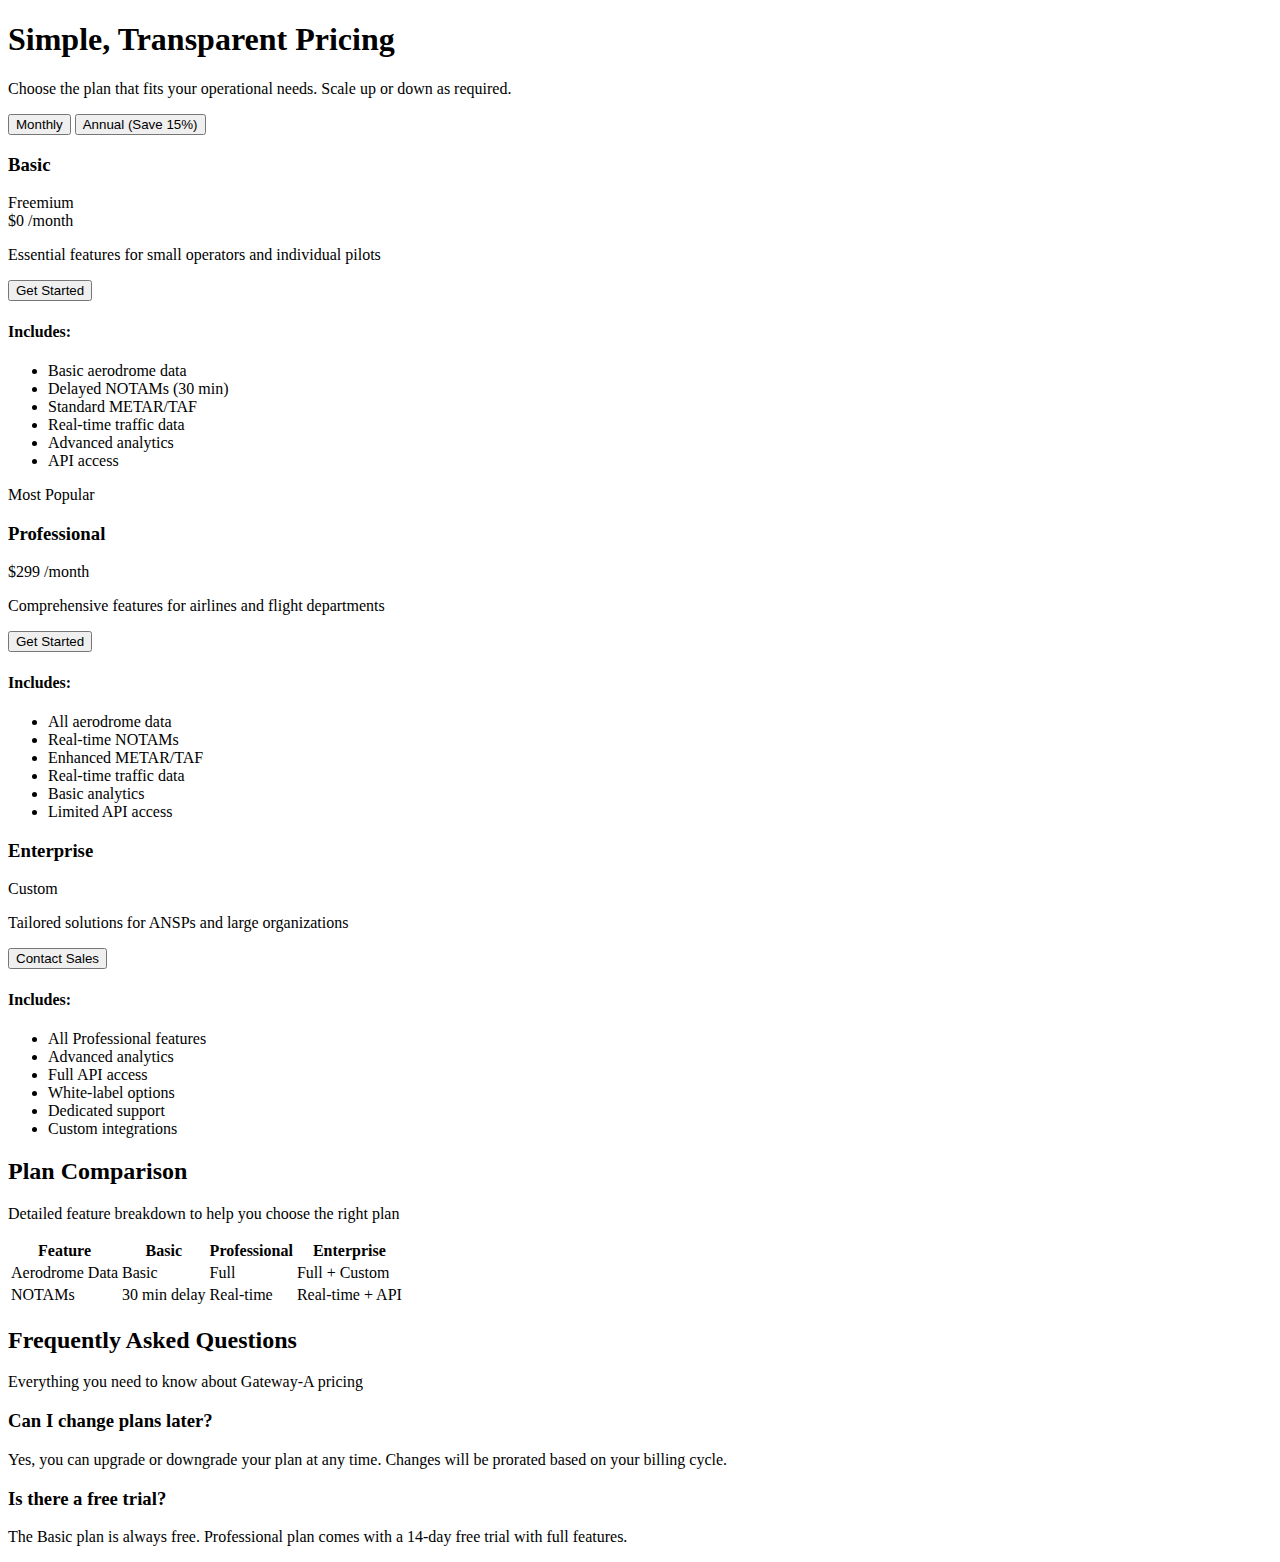
<file: pricing.html>
<!DOCTYPE html>
<html lang="en">
<head>
    <meta charset="UTF-8">
    <meta name="viewport" content="width=device-width, initial-scale=1.0">
    <title>Pricing | Gateway-A</title>
    <!-- Head content same as index.html -->
</head>
<body class="antialiased">
    <!-- Navigation same as index.html -->

    <!-- Pricing Hero -->
    <section class="gradient-bg text-white py-20">
        <div class="max-w-7xl mx-auto px-4 sm:px-6 lg:px-8 text-center">
            <h1 class="text-4xl md:text-5xl font-bold leading-tight mb-6">Simple, Transparent Pricing</h1>
            <p class="text-xl text-blue-100 max-w-3xl mx-auto">
                Choose the plan that fits your operational needs. Scale up or down as required.
            </p>
        </div>
    </section>

    <!-- Pricing Tabs -->
    <section class="py-12 bg-white">
        <div class="max-w-7xl mx-auto px-4 sm:px-6 lg:px-8">
            <div class="flex justify-center mb-12">
                <div class="inline-flex bg-gray-100 rounded-lg p-1">
                    <button class="px-6 py-2 rounded-md font-medium active-plan">Monthly</button>
                    <button class="px-6 py-2 rounded-md font-medium text-gray-600 hover:text-gray-900">Annual (Save 15%)</button>
                </div>
            </div>
            
            <!-- Pricing Cards (same as original but enhanced) -->
            <div class="grid grid-cols-1 md:grid-cols-3 gap-8 -mt-16">
                <!-- Basic Plan -->
                <div class="bg-white rounded-xl shadow-lg overflow-hidden transform hover:scale-105 transition duration-300">
                    <div class="px-6 py-8">
                        <div class="flex items-center mb-6">
                            <h3 class="text-xl font-semibold">Basic</h3>
                            <span class="ml-auto bg-blue-100 text-blue-800 text-xs px-2 py-1 rounded-full">Freemium</span>
                        </div>
                        <div class="mb-6">
                            <span class="text-4xl font-bold">$0</span>
                            <span class="text-gray-600">/month</span>
                        </div>
                        <p class="text-gray-600 mb-6">Essential features for small operators and individual pilots</p>
                        <button class="w-full border border-blue-600 text-blue-600 hover:bg-blue-50 py-3 rounded-md font-medium transition duration-300">
                            Get Started
                        </button>
                    </div>
                    <div class="border-t border-gray-200 px-6 py-6 bg-gray-50">
                        <h4 class="font-medium text-gray-900 mb-4">Includes:</h4>
                        <ul class="space-y-3">
                            <li class="flex items-start">
                                <i class="fas fa-check text-green-500 mt-1 mr-2"></i>
                                <span class="text-gray-700">Basic aerodrome data</span>
                            </li>
                            <li class="flex items-start">
                                <i class="fas fa-check text-green-500 mt-1 mr-2"></i>
                                <span class="text-gray-700">Delayed NOTAMs (30 min)</span>
                            </li>
                            <li class="flex items-start">
                                <i class="fas fa-check text-green-500 mt-1 mr-2"></i>
                                <span class="text-gray-700">Standard METAR/TAF</span>
                            </li>
                            <li class="flex items-start">
                                <i class="fas fa-times text-gray-300 mt-1 mr-2"></i>
                                <span class="text-gray-500">Real-time traffic data</span>
                            </li>
                            <li class="flex items-start">
                                <i class="fas fa-times text-gray-300 mt-1 mr-2"></i>
                                <span class="text-gray-500">Advanced analytics</span>
                            </li>
                            <li class="flex items-start">
                                <i class="fas fa-times text-gray-300 mt-1 mr-2"></i>
                                <span class="text-gray-500">API access</span>
                            </li>
                        </ul>
                    </div>
                </div>
                
                <!-- Professional Plan (Popular) -->
                <div class="bg-white rounded-xl shadow-2xl overflow-hidden border-2 border-blue-600 relative transform hover:scale-105 transition duration-300">
                    <div class="absolute top-0 right-0 bg-blue-600 text-white text-xs font-semibold px-3 py-1 rounded-bl-lg">
                        Most Popular
                    </div>
                    <div class="px-6 py-8">
                        <div class="flex items-center mb-6">
                            <h3 class="text-xl font-semibold">Professional</h3>
                        </div>
                        <div class="mb-6">
                            <span class="text-4xl font-bold">$299</span>
                            <span class="text-gray-600">/month</span>
                        </div>
                        <p class="text-gray-600 mb-6">Comprehensive features for airlines and flight departments</p>
                        <button class="w-full bg-blue-600 hover:bg-blue-700 text-white py-3 rounded-md font-medium transition duration-300">
                            Get Started
                        </button>
                    </div>
                    <div class="border-t border-gray-200 px-6 py-6 bg-gray-50">
                        <h4 class="font-medium text-gray-900 mb-4">Includes:</h4>
                        <ul class="space-y-3">
                            <li class="flex items-start">
                                <i class="fas fa-check text-green-500 mt-1 mr-2"></i>
                                <span class="text-gray-700">All aerodrome data</span>
                            </li>
                            <li class="flex items-start">
                                <i class="fas fa-check text-green-500 mt-1 mr-2"></i>
                                <span class="text-gray-700">Real-time NOTAMs</span>
                            </li>
                            <li class="flex items-start">
                                <i class="fas fa-check text-green-500 mt-1 mr-2"></i>
                                <span class="text-gray-700">Enhanced METAR/TAF</span>
                            </li>
                            <li class="flex items-start">
                                <i class="fas fa-check text-green-500 mt-1 mr-2"></i>
                                <span class="text-gray-700">Real-time traffic data</span>
                            </li>
                            <li class="flex items-start">
                                <i class="fas fa-check text-green-500 mt-1 mr-2"></i>
                                <span class="text-gray-700">Basic analytics</span>
                            </li>
                            <li class="flex items-start">
                                <i class="fas fa-check text-green-500 mt-1 mr-2"></i>
                                <span class="text-gray-700">Limited API access</span>
                            </li>
                        </ul>
                    </div>
                </div>
                
                <!-- Enterprise Plan -->
                <div class="bg-white rounded-xl shadow-lg overflow-hidden transform hover:scale-105 transition duration-300">
                    <div class="px-6 py-8">
                        <div class="flex items-center mb-6">
                            <h3 class="text-xl font-semibold">Enterprise</h3>
                        </div>
                        <div class="mb-6">
                            <span class="text-4xl font-bold">Custom</span>
                        </div>
                        <p class="text-gray-600 mb-6">Tailored solutions for ANSPs and large organizations</p>
                        <button class="w-full border border-blue-600 text-blue-600 hover:bg-blue-50 py-3 rounded-md font-medium transition duration-300">
                            Contact Sales
                        </button>
                    </div>
                    <div class="border-t border-gray-200 px-6 py-6 bg-gray-50">
                        <h4 class="font-medium text-gray-900 mb-4">Includes:</h4>
                        <ul class="space-y-3">
                            <li class="flex items-start">
                                <i class="fas fa-check text-green-500 mt-1 mr-2"></i>
                                <span class="text-gray-700">All Professional features</span>
                            </li>
                            <li class="flex items-start">
                                <i class="fas fa-check text-green-500 mt-1 mr-2"></i>
                                <span class="text-gray-700">Advanced analytics</span>
                            </li>
                            <li class="flex items-start">
                                <i class="fas fa-check text-green-500 mt-1 mr-2"></i>
                                <span class="text-gray-700">Full API access</span>
                            </li>
                            <li class="flex items-start">
                                <i class="fas fa-check text-green-500 mt-1 mr-2"></i>
                                <span class="text-gray-700">White-label options</span>
                            </li>
                            <li class="flex items-start">
                                <i class="fas fa-check text-green-500 mt-1 mr-2"></i>
                                <span class="text-gray-700">Dedicated support</span>
                            </li>
                            <li class="flex items-start">
                                <i class="fas fa-check text-green-500 mt-1 mr-2"></i>
                                <span class="text-gray-700">Custom integrations</span>
                            </li>
                        </ul>
                    </div>
                </div>
            </div>
        </div>
    </section>

    <!-- Comparison Table -->
    <section class="py-16 bg-gray-50">
        <div class="max-w-7xl mx-auto px-4 sm:px-6 lg:px-8">
            <div class="text-center mb-12">
                <h2 class="text-3xl font-bold text-gray-900 mb-4">Plan Comparison</h2>
                <p class="text-xl text-gray-600 max-w-3xl mx-auto">
                    Detailed feature breakdown to help you choose the right plan
                </p>
            </div>
            
            <div class="bg-white shadow-lg rounded-lg overflow-hidden">
                <table class="min-w-full divide-y divide-gray-200">
                    <thead class="bg-gray-50">
                        <tr>
                            <th scope="col" class="px-6 py-3 text-left text-xs font-medium text-gray-500 uppercase tracking-wider">Feature</th>
                            <th scope="col" class="px-6 py-3 text-left text-xs font-medium text-gray-500 uppercase tracking-wider">Basic</th>
                            <th scope="col" class="px-6 py-3 text-left text-xs font-medium text-gray-500 uppercase tracking-wider">Professional</th>
                            <th scope="col" class="px-6 py-3 text-left text-xs font-medium text-gray-500 uppercase tracking-wider">Enterprise</th>
                        </tr>
                    </thead>
                    <tbody class="bg-white divide-y divide-gray-200">
                        <tr>
                            <td class="px-6 py-4 whitespace-nowrap text-sm font-medium text-gray-900">Aerodrome Data</td>
                            <td class="px-6 py-4 whitespace-nowrap text-sm text-gray-500">Basic</td>
                            <td class="px-6 py-4 whitespace-nowrap text-sm text-gray-500">Full</td>
                            <td class="px-6 py-4 whitespace-nowrap text-sm text-gray-500">Full + Custom</td>
                        </tr>
                        <tr>
                            <td class="px-6 py-4 whitespace-nowrap text-sm font-medium text-gray-900">NOTAMs</td>
                            <td class="px-6 py-4 whitespace-nowrap text-sm text-gray-500">30 min delay</td>
                            <td class="px-6 py-4 whitespace-nowrap text-sm text-gray-500">Real-time</td>
                            <td class="px-6 py-4 whitespace-nowrap text-sm text-gray-500">Real-time + API</td>
                        </tr>
                        <!-- More rows -->
                    </tbody>
                </table>
            </div>
        </div>
    </section>

    <!-- FAQ Section -->
    <section class="py-16 bg-white">
        <div class="max-w-7xl mx-auto px-4 sm:px-6 lg:px-8">
            <div class="text-center mb-12">
                <h2 class="text-3xl font-bold text-gray-900 mb-4">Frequently Asked Questions</h2>
                <p class="text-xl text-gray-600 max-w-3xl mx-auto">
                    Everything you need to know about Gateway-A pricing
                </p>
            </div>
            
            <div class="grid grid-cols-1 md:grid-cols-2 gap-8">
                <div class="bg-gray-50 p-6 rounded-lg">
                    <h3 class="font-bold mb-2">Can I change plans later?</h3>
                    <p class="text-gray-600">Yes, you can upgrade or downgrade your plan at any time. Changes will be prorated based on your billing cycle.</p>
                </div>
                <div class="bg-gray-50 p-6 rounded-lg">
                    <h3 class="font-bold mb-2">Is there a free trial?</h3>
                    <p class="text-gray-600">The Basic plan is always free. Professional plan comes with a 14-day free trial with full features.</p>
                </div>
                <!-- More FAQ items -->
            </div>
        </div>
    </section>

    <!-- Footer same as index.html -->
</body>
</html>
</file>
